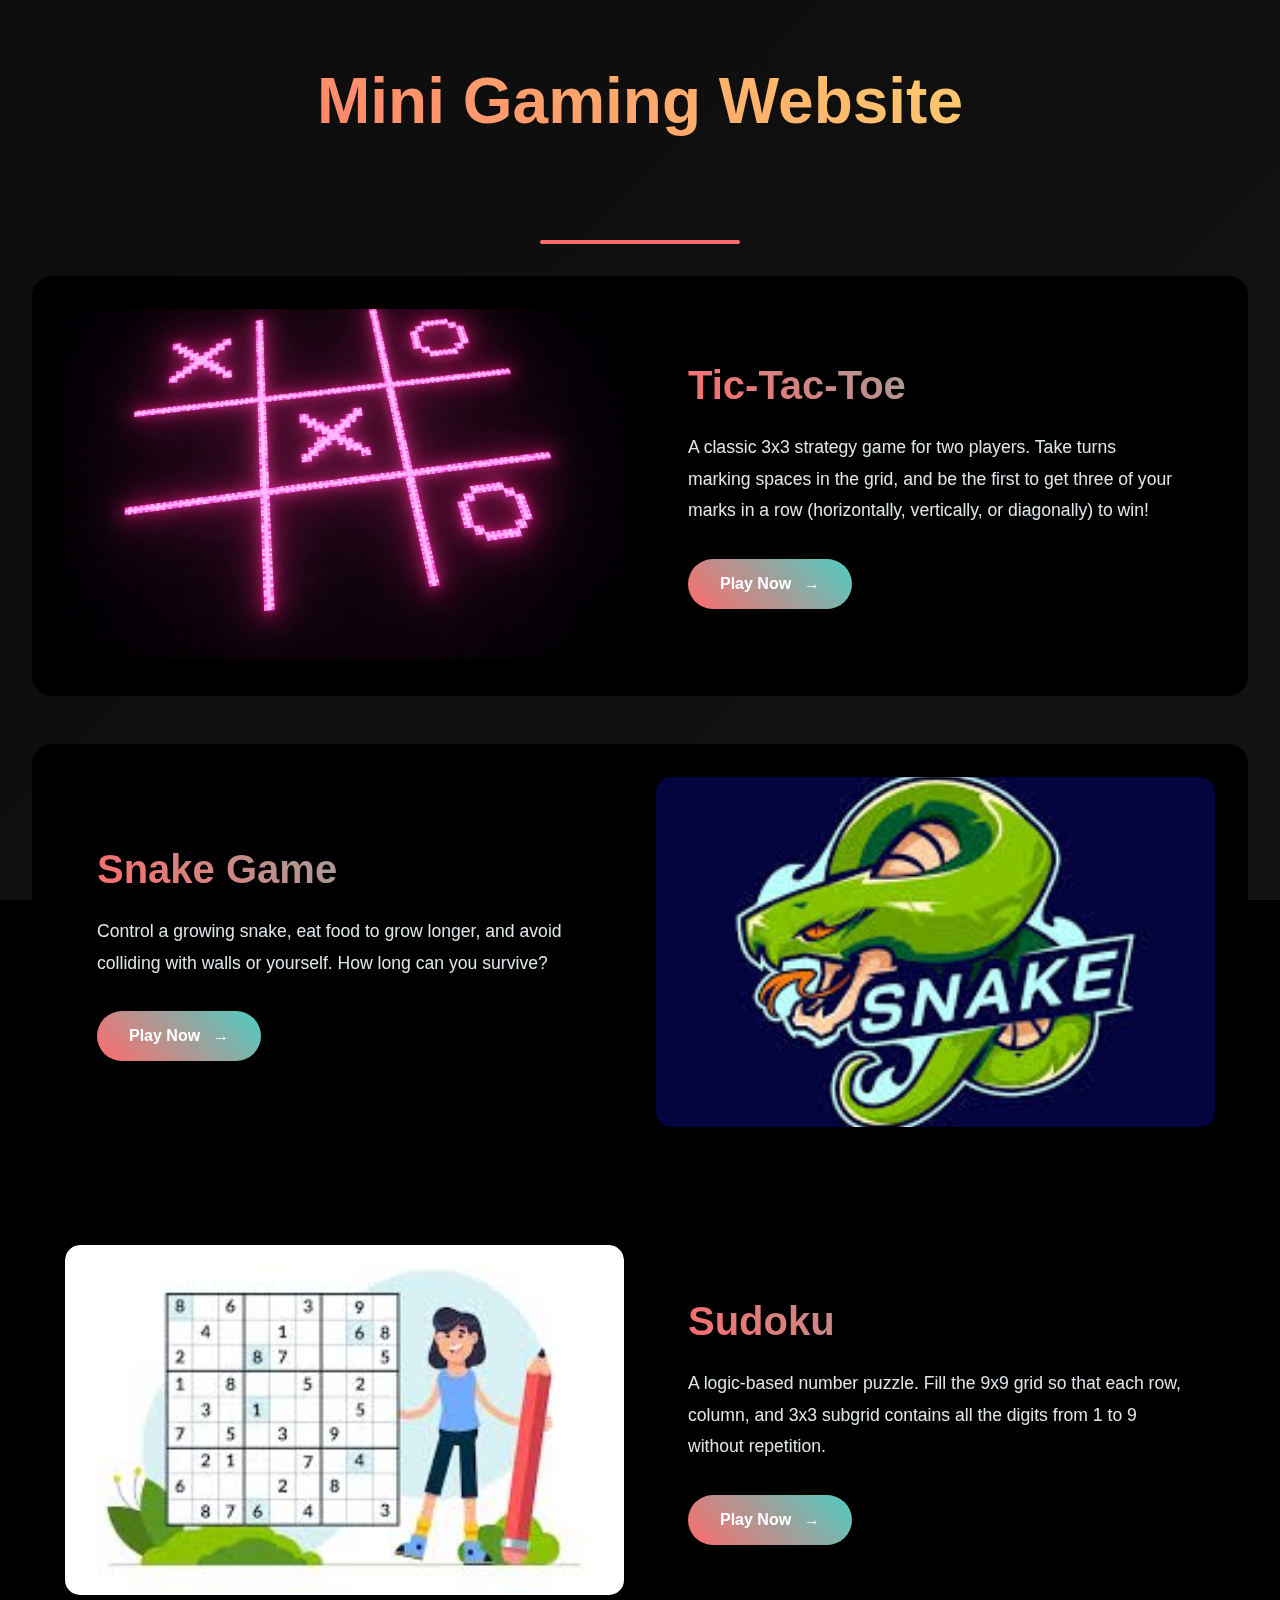
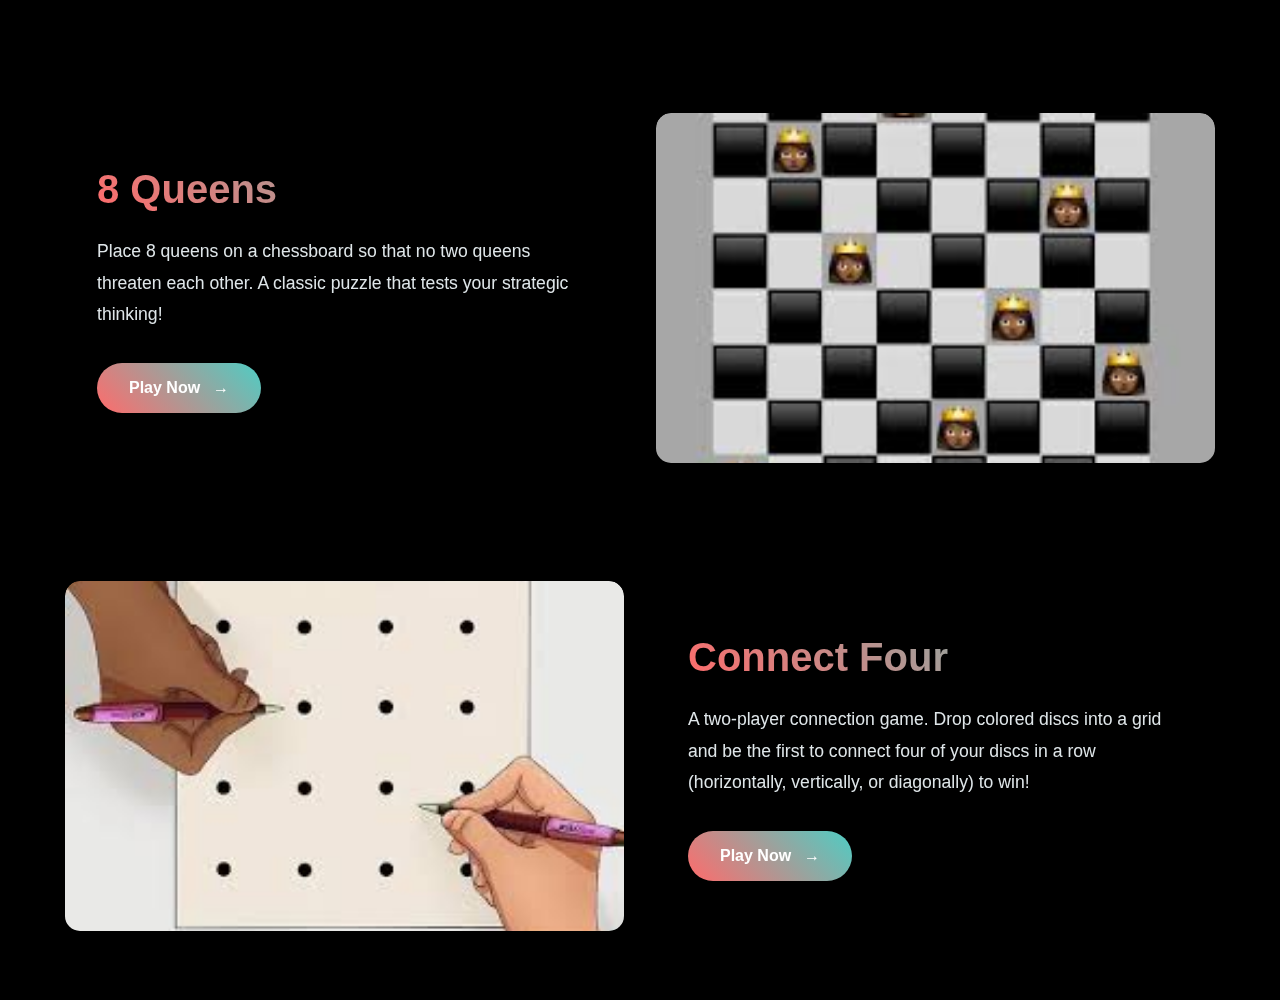
<file: index.html>
<!DOCTYPE html>
<html lang="en">
<head>
  <meta charset="UTF-8">
  <meta name="viewport" content="width=device-width, initial-scale=1.0">
  <title>Mini Gaming Website</title>
  <link rel="stylesheet" href="css/styles.css">
</head>
<body>
  <div class="image-background"></div>
  <header>
    <h1>Mini Gaming Website</h1>
    <p>Classic Games, Endless Fun!</p>
  </header>
  <main class="game-container">
    <!-- Tic-Tac-Toe -->
    <div class="game-row">
      <div class="game-image">
        <img src="images/tc.jpeg" alt="Tic-Tac-Toe">
      </div>
      <div class="game-info">
        <h2>Tic-Tac-Toe</h2>
        <p>
          A classic 3x3 strategy game for two players. Take turns marking spaces in the grid, and be the first to get three of your marks in a row (horizontally, vertically, or diagonally) to win!
        </p>
        <a href="tic-tac-toe.html" class="play-button">Play Now</a>
      </div>
    </div>

    <!-- Snake Game -->
    <div class="game-row reverse">
      <div class="game-info">
        <h2>Snake Game</h2>
        <p>
          Control a growing snake, eat food to grow longer, and avoid colliding with walls or yourself. How long can you survive?
        </p>
        <a href="snake.html" class="play-button">Play Now</a>
      </div>
      <div class="game-image">
        <img src="images/snake.jpg" alt="Snake Game">
      </div>
    </div>

    <!-- Sudoku -->
    <div class="game-row">
      <div class="game-image">
        <img src="images/suduko.jpg" alt="Sudoku">
      </div>
      <div class="game-info">
        <h2>Sudoku</h2>
        <p>
          A logic-based number puzzle. Fill the 9x9 grid so that each row, column, and 3x3 subgrid contains all the digits from 1 to 9 without repetition.
        </p>
        <a href="sudoku.html" class="play-button">Play Now</a>
      </div>
    </div>

    <!-- 8 Queens -->
    <div class="game-row reverse">
      <div class="game-info">
        <h2>8 Queens</h2>
        <p>
          Place 8 queens on a chessboard so that no two queens threaten each other. A classic puzzle that tests your strategic thinking!
        </p>
        <a href="8queens.html" class="play-button">Play Now</a>
      </div>
      <div class="game-image">
        <img src="images/8queens.jpg" alt="8 Queens">
      </div>
    </div>

    <!-- Connect Four -->
    <div class="game-row">
      <div class="game-image">
        <img src="images/connect4dots.jpg" alt="Connect Four">
      </div>
      <div class="game-info">
        <h2>Connect Four</h2>
        <p>
          A two-player connection game. Drop colored discs into a grid and be the first to connect four of your discs in a row (horizontally, vertically, or diagonally) to win!
        </p>
        <a href="connect-four.html" class="play-button">Play Now</a>
      </div>
    </div>
  </main>
  
</body>
</html>
</file>
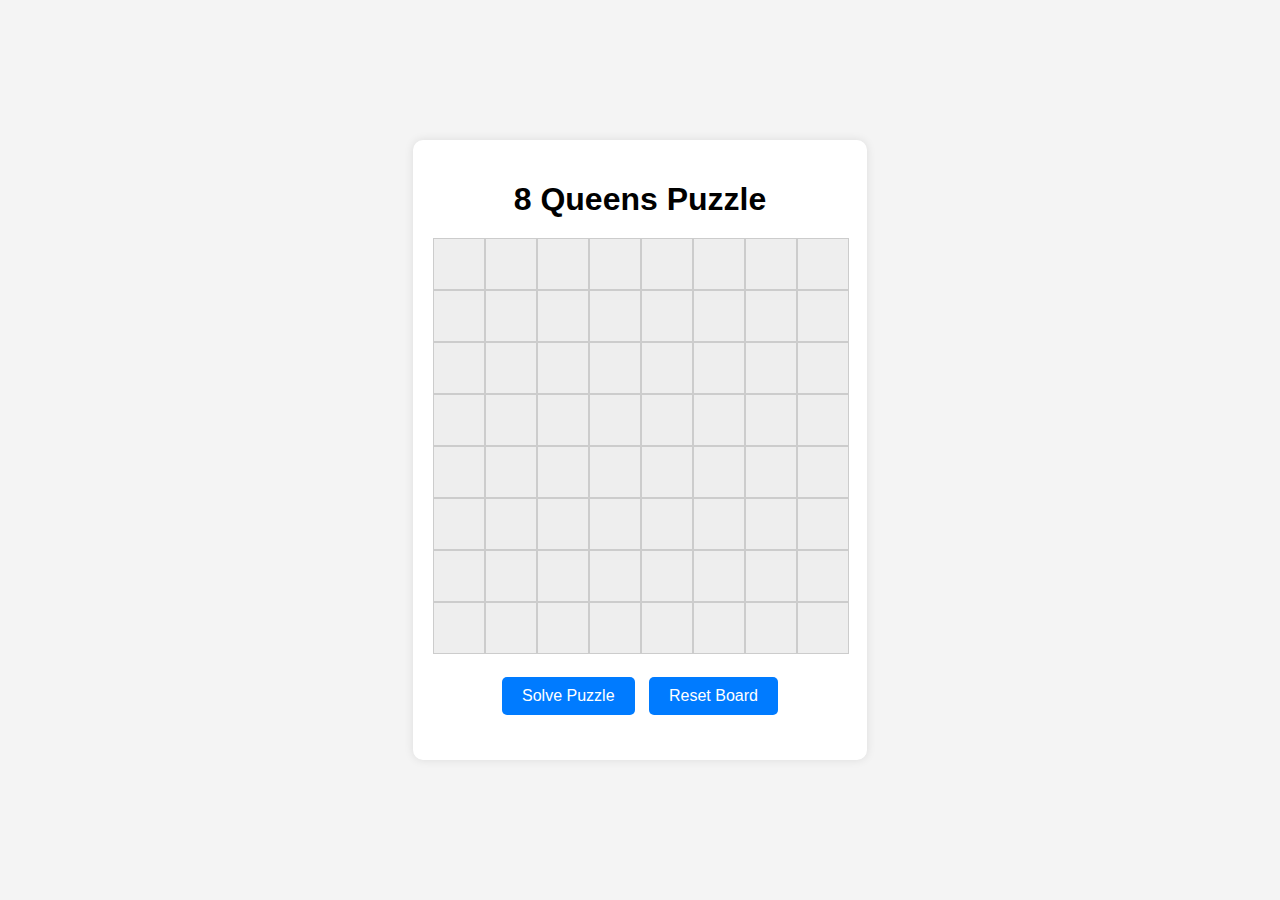
<file: 8queens.html>
<!DOCTYPE html>
<html lang="en">
<head>
  <meta charset="UTF-8">
  <meta name="viewport" content="width=device-width, initial-scale=1.0">
  <title>8 Queens Puzzle</title>
  <link rel="stylesheet" href="css/8queens.css">
</head>
<body>
  <div class="container">
    <h1>8 Queens Puzzle</h1>
    <div id="chessboard"></div>
    <button id="solve-btn">Solve Puzzle</button>
    <button id="reset-btn">Reset Board</button>
    <p id="message"></p>
  </div>
  <script src="js/8queens.js"></script>
</body>
</html>
</file>
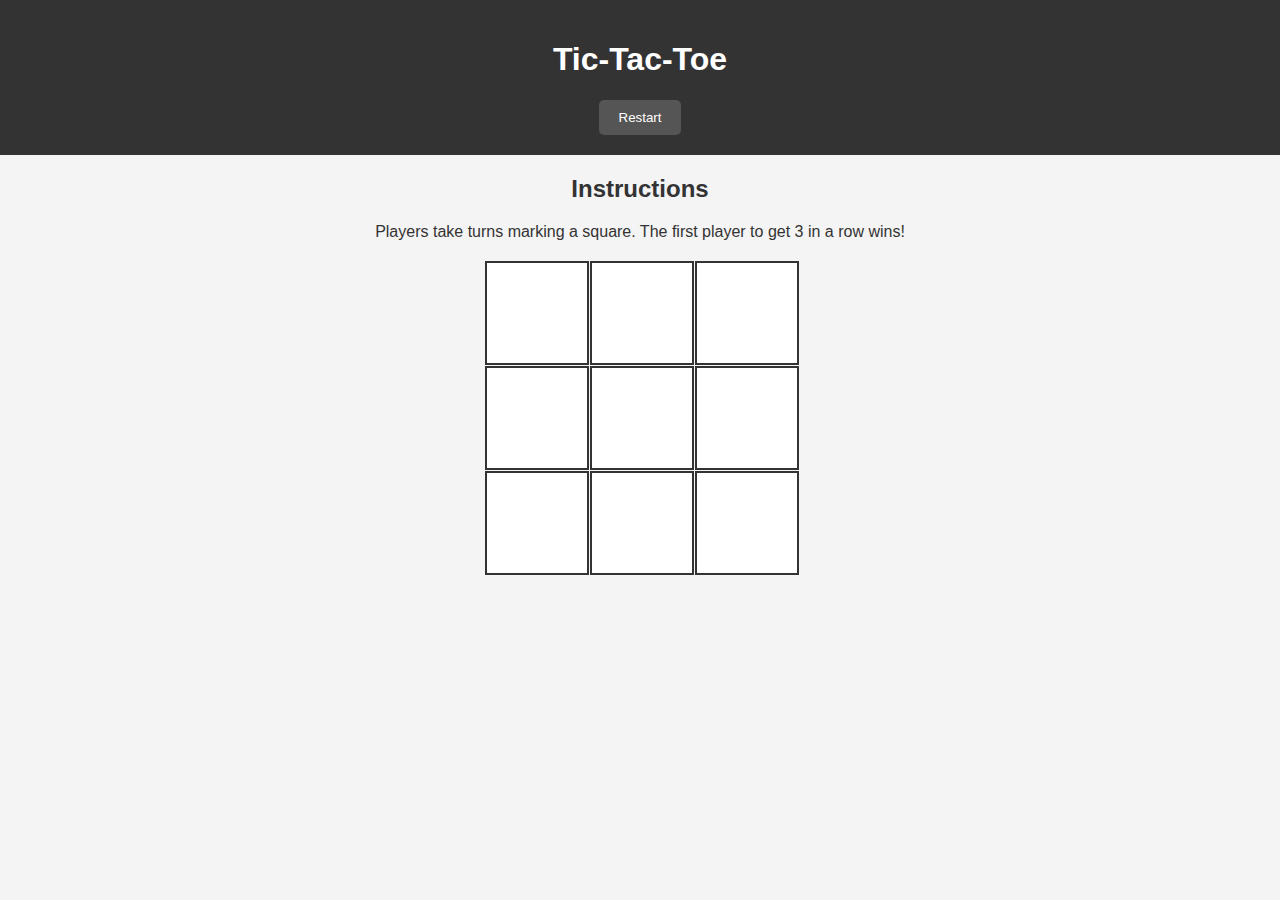
<file: tic-tac-toe.html>
<!DOCTYPE html>
<html lang="en">
<head>
  <meta charset="UTF-8">
  <meta name="viewport" content="width=device-width, initial-scale=1.0">
  <title>Tic-Tac-Toe</title>
  <link rel="stylesheet" href="css/tic-tac-toe.css">
</head>
<body>
  <header>
    <h1>Tic-Tac-Toe</h1>
    <button id="restart-button">Restart</button>
  </header>
  <main>
    <div class="instructions">
      <h2>Instructions</h2>
      <p>Players take turns marking a square. The first player to get 3 in a row wins!</p>
    </div>
    <div class="board">
      <div class="cell" data-index="0"></div>
      <div class="cell" data-index="1"></div>
      <div class="cell" data-index="2"></div>
      <div class="cell" data-index="3"></div>
      <div class="cell" data-index="4"></div>
      <div class="cell" data-index="5"></div>
      <div class="cell" data-index="6"></div>
      <div class="cell" data-index="7"></div>
      <div class="cell" data-index="8"></div>
    </div>
  </main>
  <script src="js/tic-tac-toe.js"></script>
</body>
</html>
</file>
<file: css/styles.css>
/* Updated CSS with modern enhancements */
:root {
  --primary: #ff6b6b;
  --secondary: #4ecdc4;
  --dark: #2d3436;
  --accent: #ffe66d;
  --glass: rgb(0, 0, 0);
}

/* Global Styles */
body {
  font-family: 'Poppins', sans-serif;
  margin: 0;
  padding: 0;
  color: #fff;
  overflow-x: hidden;
  background: var(--glass);
}

@keyframes gradientBG {
  0% { background-position: 0% 50%; }
  50% { background-position: 100% 50%; }
  100% { background-position: 0% 50%; }
}

.image-background {
  position: fixed;
  top: 0;
  left: 0;
  width: 100%;
  height: 100%;
  z-index: -1;
  background: linear-gradient(-45deg, #040404, #1a1a1a, #0d0d0d);
  background-size: 400% 400%;
  animation: gradientBG 15s ease infinite;
  opacity: 0.95;
}

header {
  text-align: center;
  padding: 4rem 2rem;
  position: relative;
  overflow: hidden;
}

header::after {
  content: '';
  position: absolute;
  bottom: 0;
  left: 50%;
  transform: translateX(-50%);
  width: 200px;
  height: 4px;
  background: var(--primary);
  border-radius: 2px;
}

header h1 {
  font-size: 4rem;
  margin: 0;
  background: linear-gradient(45deg, var(--primary), var(--accent));
  -webkit-background-clip: text;
  -webkit-text-fill-color: transparent;
  animation: fadeInUp 1s ease;
}

header p {
  font-size: 1.4rem;
  color: #dfe6e9;
  margin: 1rem 0 0;
  opacity: 0.9;
  animation: fadeInUp 1s ease 0.2s forwards;
  opacity: 0;
}

.game-container {
  display: grid;
  gap: 3rem;
  padding: 2rem;
  max-width: 1400px;
  margin: 0 auto;
}

.game-row {
  display: grid;
  grid-template-columns: 1fr 1fr;
  align-items: center;
  gap: 2rem;
  background: var(--glass);
  backdrop-filter: blur(10px);
  border-radius: 20px;
  padding: 2rem;
  transform: translateY(0);
  transition: all 0.3s cubic-bezier(0.4, 0, 0.2, 1);
  position: relative;
  overflow: hidden;
  border: 1px solid rgba(4, 4, 4, 0.1);
}

.game-row::before {
  content: '';
  position: absolute;
  top: 0;
  left: -100%;
  width: 100%;
  height: 100%;
  background: linear-gradient(
    90deg,
    transparent,
    rgba(240, 231, 231, 0.1),
    transparent
  );
  transition: 0.5s;
}

.game-row:hover::before {
  left: 100%;
}

.game-row:hover {
  transform: translateY(-5px);
  box-shadow: 0 15px 30px rgba(0, 0, 0, 0.3);
}

.game-image {
  position: relative;
  border-radius: 15px;
  overflow: hidden;
  transition: transform 0.3s ease;
}

.game-image img {
  width: 100%;
  height: 350px;
  object-fit: cover;
  border-radius: 15px;
  transition: transform 0.3s ease;
}

.game-image:hover img {
  transform: scale(1.05);
}

.game-info {
  padding: 2rem;
}

.game-info h2 {
  font-size: 2.5rem;
  margin: 0 0 1.5rem;
  background: linear-gradient(45deg, var(--primary), var(--secondary));
  -webkit-background-clip: text;
  -webkit-text-fill-color: transparent;
}

.game-info p {
  font-size: 1.1rem;
  line-height: 1.8;
  color: #dfe6e9;
  margin-bottom: 2rem;
}

.play-button {
  display: inline-flex;
  align-items: center;
  padding: 1rem 2rem;
  background: linear-gradient(45deg, var(--primary), var(--secondary));
  color: white;
  text-decoration: none;
  border-radius: 50px;
  font-weight: 600;
  transition: all 0.3s ease;
  position: relative;
  overflow: hidden;
}

.play-button::after {
  content: '→';
  margin-left: 0.8rem;
  transition: margin 0.3s ease;
}

.play-button:hover {
  transform: translateY(-2px);
  box-shadow: 0 5px 15px rgba(255, 107, 107, 0.3);
}

.play-button:hover::after {
  margin-left: 1.2rem;
}

/* Responsive Design */
@media (max-width: 768px) {
  .game-row {
    grid-template-columns: 1fr;
  }
  
  header h1 {
    font-size: 2.5rem;
  }
  
  .game-image img {
    height: 250px;
  }
}

@keyframes fadeInUp {
  from {
    opacity: 0;
    transform: translateY(20px);
  }
  to {
    opacity: 1;
    transform: translateY(0);
  }
}

/* Scroll Animation */
.reveal {
  opacity: 0;
  transform: translateY(30px);
  transition: 1s all ease;
}

.reveal.active {
  opacity: 1;
  transform: translateY(0);
}

/* Scrollbar Styling */
::-webkit-scrollbar {
  width: 8px;
}

::-webkit-scrollbar-track {
  background: var(--dark);
}

::-webkit-scrollbar-thumb {
  background: var(--primary);
  border-radius: 4px;
}
</file>
<file: css/8queens.css>
body {
    font-family: Arial, sans-serif;
    background-color: #f4f4f4;
    display: flex;
    justify-content: center;
    align-items: center;
    height: 100vh;
    margin: 0;
  }
  
  .container {
    text-align: center;
    background-color: #fff;
    padding: 20px;
    border-radius: 10px;
    box-shadow: 0 0 10px rgba(0, 0, 0, 0.1);
  }
  
  h1 {
    margin-bottom: 20px;
  }
  
  #chessboard {
    display: grid;
    grid-template-columns: repeat(8, 50px);
    grid-template-rows: repeat(8, 50px);
    gap: 2px;
    margin-bottom: 20px;
  }
  
  .cell {
    width: 50px;
    height: 50px;
    display: flex;
    justify-content: center;
    align-items: center;
    background-color: #eee;
    border: 1px solid #ccc;
    cursor: pointer;
  }
  
  .cell.queen {
    background-color: #ffcccb;
    font-size: 24px;
  }
  
  button {
    padding: 10px 20px;
    margin: 5px;
    font-size: 16px;
    cursor: pointer;
    border: none;
    border-radius: 5px;
    background-color: #007bff;
    color: white;
  }
  
  button:hover {
    background-color: #0056b3;
  }
  
  #message {
    margin-top: 20px;
    font-size: 18px;
    color: #333;
  }
</file>
<file: css/tic-tac-toe.css>
/* Tic-Tac-Toe Styles */
body {
    font-family: Arial, sans-serif;
    margin: 0;
    padding: 0;
    background-color: #f4f4f4;
    color: #333;
  }
  
  header {
    background-color: #333;
    color: #fff;
    padding: 20px;
    text-align: center;
  }
  
  #restart-button {
    padding: 10px 20px;
    background-color: #555;
    color: #fff;
    border: none;
    border-radius: 5px;
    cursor: pointer;
  }
  
  #restart-button:hover {
    background-color: #777;
  }
  
  .instructions {
    text-align: center;
    margin: 20px;
  }
  
  .board {
    display: grid;
    grid-template-columns: repeat(3, 100px);
    grid-template-rows: repeat(3, 100px);
    gap: 5px;
    justify-content: center;
  }
  
  .cell {
    width: 100px;
    height: 100px;
    background-color: #fff;
    border: 2px solid #333;
    display: flex;
    align-items: center;
    justify-content: center;
    font-size: 2rem;
    cursor: pointer;
  }
  
  .cell:hover {
    background-color: #f0f0f0;
  }
</file>
